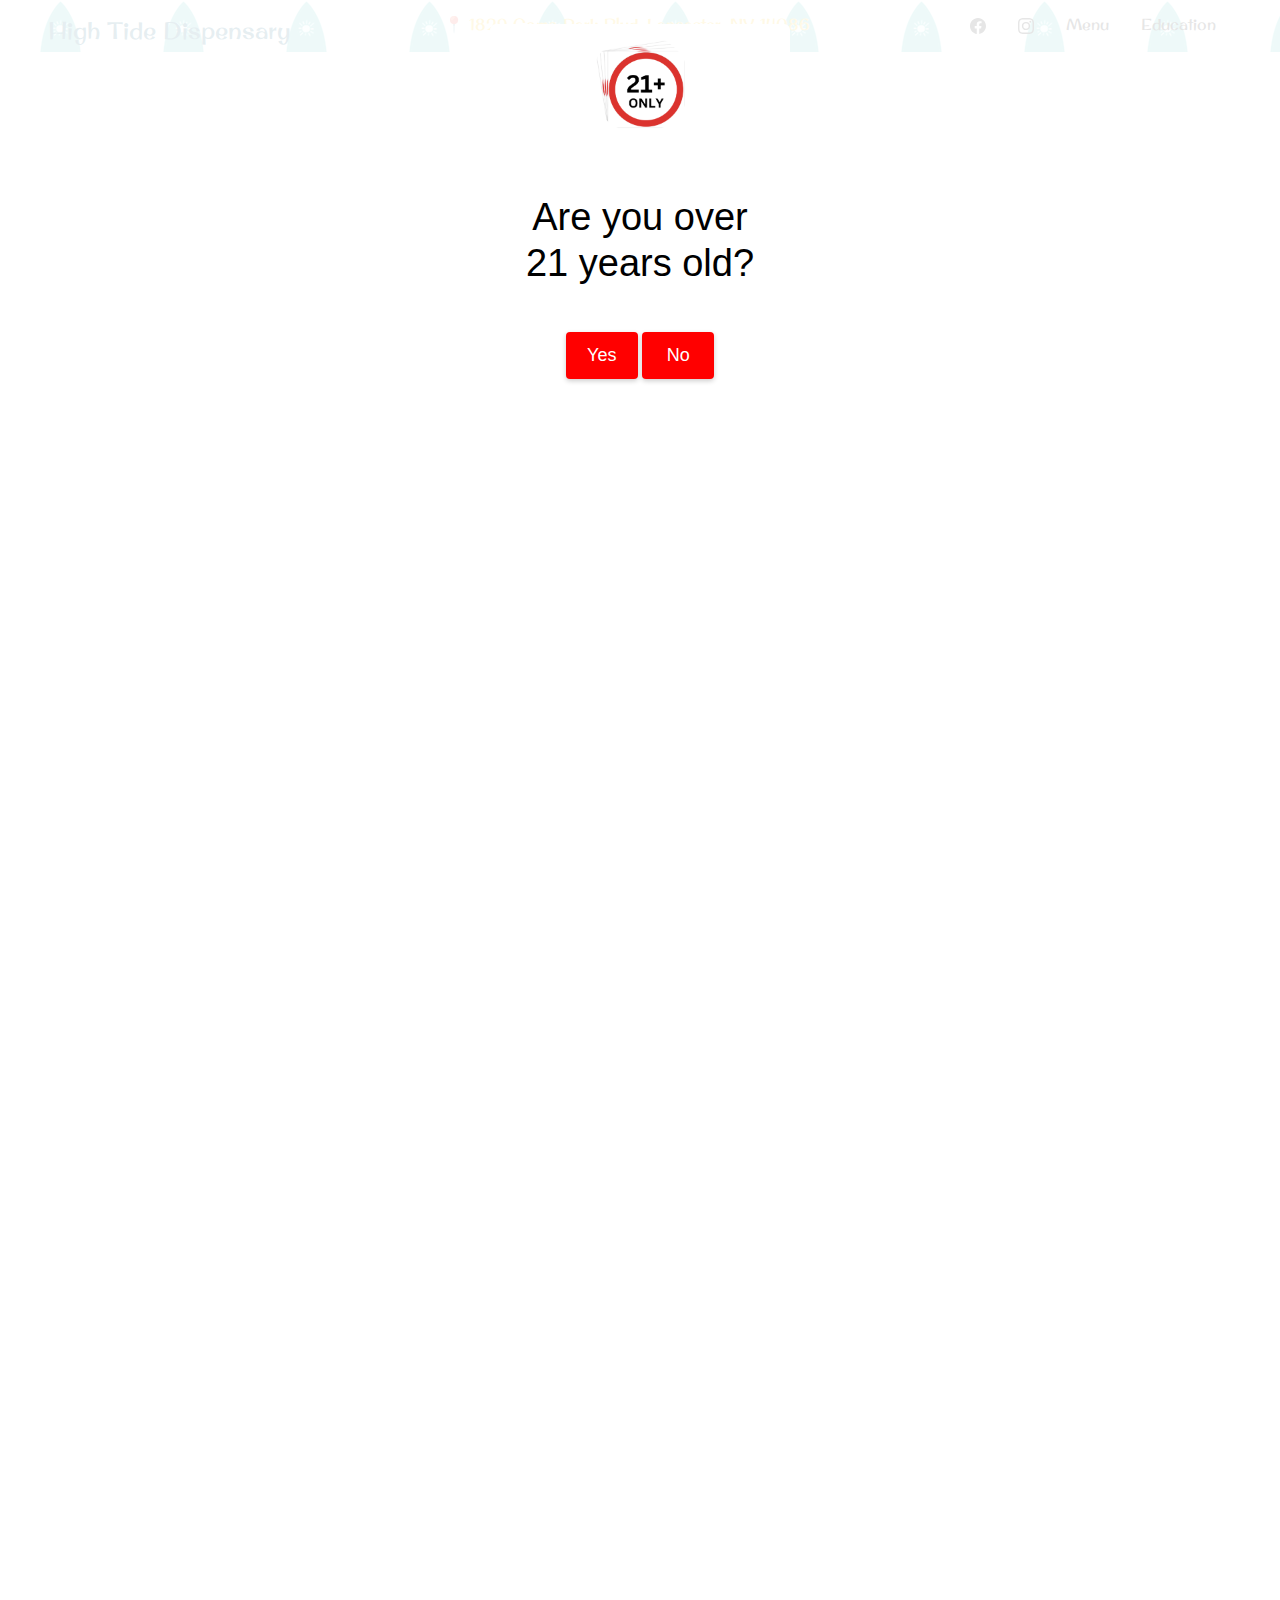
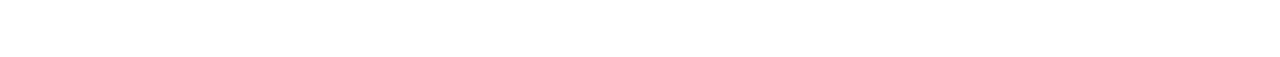
<file: index.html>
<!DOCTYPE html>
<html lang="en">
<head>
    <meta charset="UTF-8">
    <title>High Tide</title>
    <link href="https://cdn.jsdelivr.net/npm/bootstrap@5.3.3/dist/css/bootstrap.min.css" rel="stylesheet" integrity="sha384-QWTKZyjpPEjISv5WaRU9OFeRpok6YctnYmDr5pNlyT2bRjXh0JMhjY6hW+ALEwIH" crossorigin="anonymous">
    <script src="https://cdn.jsdelivr.net/npm/bootstrap@5.3.3/dist/js/bootstrap.bundle.min.js" integrity="sha384-YvpcrYf0tY3lHB60NNkmXc5s9fDVZLESaAA55NDzOxhy9GkcIdslK1eN7N6jIeHz" crossorigin="anonymous"></script>
    <link rel="stylesheet" href="style.css">
    <link rel="preconnect" href="https://fonts.googleapis.com">
    <link rel="preconnect" href="https://fonts.gstatic.com" crossorigin>
    <link href="https://fonts.googleapis.com/css2?family=Original+Surfer&display=swap" rel="stylesheet">
    <meta name="viewport" content="width=device-width,initial-scale=1.0">
</head>
<body>
  <div class="container1" id="container">
    <button type="submit" class="btn1" onclick="openPopup()"></button>
    <div class="popup1" id="popup">
        <img src="./img/21+only.png" alt="">
        <h2>Are you over 21 years old?</h2>
        <button type="submit" onclick="closePopup()" id="yesButton">Yes</button>
        <button type="button" onclick="location.href = './not21.html';">No</button>

    </div>

</div>
    <section>
        <header class="d-flex flex-wrap justify-content-center py-1 mb-4" id="header">
            <a href="/" class="d-flex align-items-center my-2 mb-md-0 me-md-auto link-body-emphasis text-decoration-none">
              <svg class="bi me-2" width="40" height="32"><use xlink:href="#bootstrap"></use></svg>
              <span id="title">High Tide Dispensary</span>
              <a id="address" class="mt-2 me-5 pe-5 text-decoration-none" href="https://www.google.com/maps/place/High+Tide+Cannabis+Dispensary/@42.8925204,-78.6855596,17z/data=!3m1!4b1!4m6!3m5!1s0x89d30b66fd0cd2d9:0xb96f70327daa6731!8m2!3d42.8925204!4d-78.6829847!16s%2Fg%2F11wp8jzwr9?entry=ttu&g_ep=EgoyMDI1MDEwOC4wIKXMDSoASAFQAw%3D%3D" style="text-align: center;">📍 1829 Como Park Blvd, Lancaster, NY 14086</a>
            </a>
      
            <ul class="nav nav-pills mx-5">
              <li class="nav-item"><a href="https://www.facebook.com/profile.php?id=61568766992196" class="nav-link icon"><svg xmlns="http://www.w3.org/2000/svg" width="16" height="16" fill="currentColor" class="bi bi-facebook" viewBox="0 0 16 16">
                <path d="M16 8.049c0-4.446-3.582-8.05-8-8.05C3.58 0-.002 3.603-.002 8.05c0 4.017 2.926 7.347 6.75 7.951v-5.625h-2.03V8.05H6.75V6.275c0-2.017 1.195-3.131 3.022-3.131.876 0 1.791.157 1.791.157v1.98h-1.009c-.993 0-1.303.621-1.303 1.258v1.51h2.218l-.354 2.326H9.25V16c3.824-.604 6.75-3.934 6.75-7.951"/>
              </svg></a></li>
              <li class="nav-item"><a href="https://www.instagram.com/hightide716/" class="nav-link icon"><svg xmlns="http://www.w3.org/2000/svg" width="16" height="16" fill="currentColor" class="bi bi-instagram" viewBox="0 0 16 16">
                <path d="M8 0C5.829 0 5.556.01 4.703.048 3.85.088 3.269.222 2.76.42a3.9 3.9 0 0 0-1.417.923A3.9 3.9 0 0 0 .42 2.76C.222 3.268.087 3.85.048 4.7.01 5.555 0 5.827 0 8.001c0 2.172.01 2.444.048 3.297.04.852.174 1.433.372 1.942.205.526.478.972.923 1.417.444.445.89.719 1.416.923.51.198 1.09.333 1.942.372C5.555 15.99 5.827 16 8 16s2.444-.01 3.298-.048c.851-.04 1.434-.174 1.943-.372a3.9 3.9 0 0 0 1.416-.923c.445-.445.718-.891.923-1.417.197-.509.332-1.09.372-1.942C15.99 10.445 16 10.173 16 8s-.01-2.445-.048-3.299c-.04-.851-.175-1.433-.372-1.941a3.9 3.9 0 0 0-.923-1.417A3.9 3.9 0 0 0 13.24.42c-.51-.198-1.092-.333-1.943-.372C10.443.01 10.172 0 7.998 0zm-.717 1.442h.718c2.136 0 2.389.007 3.232.046.78.035 1.204.166 1.486.275.373.145.64.319.92.599s.453.546.598.92c.11.281.24.705.275 1.485.039.843.047 1.096.047 3.231s-.008 2.389-.047 3.232c-.035.78-.166 1.203-.275 1.485a2.5 2.5 0 0 1-.599.919c-.28.28-.546.453-.92.598-.28.11-.704.24-1.485.276-.843.038-1.096.047-3.232.047s-2.39-.009-3.233-.047c-.78-.036-1.203-.166-1.485-.276a2.5 2.5 0 0 1-.92-.598 2.5 2.5 0 0 1-.6-.92c-.109-.281-.24-.705-.275-1.485-.038-.843-.046-1.096-.046-3.233s.008-2.388.046-3.231c.036-.78.166-1.204.276-1.486.145-.373.319-.64.599-.92s.546-.453.92-.598c.282-.11.705-.24 1.485-.276.738-.034 1.024-.044 2.515-.045zm4.988 1.328a.96.96 0 1 0 0 1.92.96.96 0 0 0 0-1.92m-4.27 1.122a4.109 4.109 0 1 0 0 8.217 4.109 4.109 0 0 0 0-8.217m0 1.441a2.667 2.667 0 1 1 0 5.334 2.667 2.667 0 0 1 0-5.334"/>
              </svg></a></li>
              <li class="nav-item"><a href="https://dutchie.com/dispensary/high-tide1" class="nav-link icon">Menu</a></li>
              <li class="nav-item"><a href="./education.html" class="nav-link icon">Education</a></li>
            </ul>
          </header>
    </section>

    <section class="section2 inv" id="section2">
        <div class="row flex-lg-row-reverse align-items-center g-4 py-3 mx-5">
            <div class="col-lg-6 top_img_class">
              <img src="./img/highlogo1.png" class="img-fluid mb-lg-4 me-lg-4 ms-lg-2 start_img_1" alt="Bootstrap Themes" width="200" height="250" loading="lazy">
              <img src="./img/case1.png" class="img-fluid mb-lg-3 start_img_2" alt="Bootstrap Themes" width="400" height="250" loading="lazy">
              <img src="./img/Team.png" class="img-fluid me-lg-4 start_img_3" alt="Bootstrap Themes" width="350" height="250" loading="lazy"> 
              <img src="./img/blotter.png" class="img-fluid start_img_4" alt="Bootstrap Themes" width="250" height="250" loading="lazy">
            </div>
            <div class="col-lg-6">
              <h1 class="display-5 fw-bold lh-1 mb-3 sec2Text mx-3">Shop now through Dutchie or Weedmaps</h1>
              <p class="lead sec2Text2 mx-3">Do you know what you want ahead of time? Pre order through Dutchie. Pick up your order as soon as its ready. Want to know more about the product? Stop by; our team of expert budtenders will get you exactly what you need. Adding more lines so if fills up the page better. I can also just change the sie of the font and stuff to fill the page how it should look this is jsut a test for now.</p>
              <div class="d-grid gap-2 d-md-flex justify-content-md-start ">
                <button type="button" class="btn btn-warning btn-lg px-4 me-md-2" onclick="location.href = 'https://dutchie.com/dispensary/high-tide1';"><a href="https://dutchie.com/dispensary/high-tide1">Shop with Dutchie</a></button>
                <button type="button" class="btn btn-outline-warning btn-lg px-4">Weed Maps</button>
              </div>
            </div>
          </div>
    </section>

    <section id="section3" class="section3 inv border-dark border-top">

        <h2>Check out our brands</h2>

        <div id="carouselExampleIndicators" class="carousel slide carouselStyle lg-mb-4">
            <div class="carousel-indicators">
              <button type="button" data-bs-target="#carouselExampleIndicators" data-bs-slide-to="0" class="active" aria-current="true" aria-label="Slide 1"></button>
              <button type="button" data-bs-target="#carouselExampleIndicators" data-bs-slide-to="1" aria-label="Slide 2"></button>
              <button type="button" data-bs-target="#carouselExampleIndicators" data-bs-slide-to="2" aria-label="Slide 3"></button>
              <button type="button" data-bs-target="#carouselExampleIndicators" data-bs-slide-to="3" aria-label="Slide 4"></button>
            </div>
            <div class="carousel-inner">
              <div class="carousel-item active" id="caro1">
                <img src="./img/CalamityJane.png" class="d-block w-100" alt="1">
              </div>
              <div class="carousel-item" id="caro2">
                <img src="./img/off_hours.png" class="d-block w-100" alt="2">
              </div>
              <div class="carousel-item" id="caro3">
                <img src="./img/houseofsacci.png" class="d-block w-100" alt="3">
              </div>
              <div class="carousel-item" id="caro4">
                <img src="./img/Tom_pose.png" class="d-block w-100" alt="4">
              </div>
            </div>
            <button class="carousel-control-prev" type="button" data-bs-target="#carouselExampleIndicators" data-bs-slide="prev">
              <span class="carousel-control-prev-icon" aria-hidden="true"></span>
              <span class="visually-hidden">Previous</span>
            </button>
            <button class="carousel-control-next" type="button" data-bs-target="#carouselExampleIndicators" data-bs-slide="next">
              <span class="carousel-control-next-icon" aria-hidden="true"></span>
              <span class="visually-hidden">Next</span>
            </button>
          </div>
    </section>

    <section id="section4" class="inv">
        <footer class="d-flex flex-wrap justify-content-between align-items-center py-2 my-0 border-dark border-top">
            <p class="col-md-4 mb-0 ps-5"> High Tide</p>
        
            <a href="/" class="col-md-4 d-flex align-items-center justify-content-center mb-3 mb-md-0 me-md-auto link-body-emphasis text-decoration-none">
              <svg class="bi me-2" width="40" height="32"><use xlink:href="#bootstrap"></use></svg>
            </a>
        
            <ul class="nav col-md-4 justify-content-end">
              <li class="nav-item"><a href="./index.html" class="nav-link px-2">Home</a></li>
              <li class="nav-item"><a href="https://dutchie.com/dispensary/high-tide1" class="nav-link px-2">Pricing</a></li>
              <li class="nav-item"><a href="./education.html" class="nav-link px-2">Education</a></li>
              <li class="nav-item"><a href="./about.html" class="nav-link px-2 me-4">About</a></li>
            </ul>
          </footer>
    </section>

    <script src="index.js" charset="UTF-8"></script>


</body>
</html>
</file>
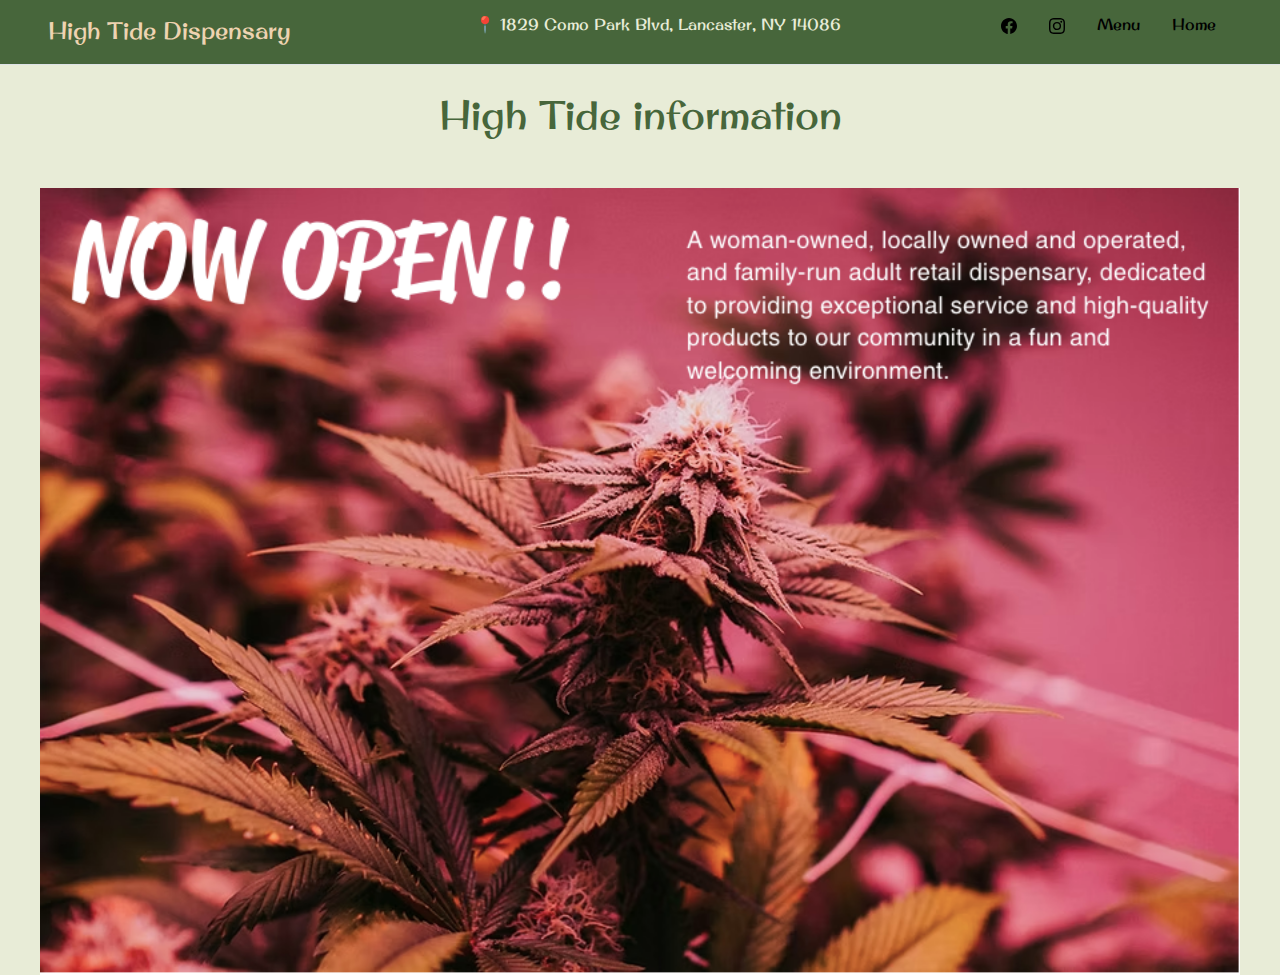
<file: about.html>
<!DOCTYPE html>
<html lang="en">
<head>
    <meta charset="UTF-8">
    <meta name="viewport" content="width=device-width, initial-scale=1.0">
    <title>About</title>
    <link href="https://cdn.jsdelivr.net/npm/bootstrap@5.3.3/dist/css/bootstrap.min.css" rel="stylesheet" integrity="sha384-QWTKZyjpPEjISv5WaRU9OFeRpok6YctnYmDr5pNlyT2bRjXh0JMhjY6hW+ALEwIH" crossorigin="anonymous">
    <script src="https://cdn.jsdelivr.net/npm/bootstrap@5.3.3/dist/js/bootstrap.bundle.min.js" integrity="sha384-YvpcrYf0tY3lHB60NNkmXc5s9fDVZLESaAA55NDzOxhy9GkcIdslK1eN7N6jIeHz" crossorigin="anonymous"></script>
    <link rel="stylesheet" href="style_about.css">
    <link rel="preconnect" href="https://fonts.googleapis.com">
    <link rel="preconnect" href="https://fonts.gstatic.com" crossorigin>
    <link href="https://fonts.googleapis.com/css2?family=Original+Surfer&display=swap" rel="stylesheet">
    <meta name="viewport" content="width=device-width,initial-scale=1.0">
</head>
<body>
    <section id="header">
        <header class="d-flex flex-wrap justify-content-center py-1 mb-0 pb-3 border-bottom" id="header">
            <a href="/" class="d-flex align-items-center my-2 mb-md-0 me-md-auto link-body-emphasis text-decoration-none">
              <svg class="bi me-2" width="40" height="32"><use xlink:href="#bootstrap"></use></svg>
              <span id="title">High Tide Dispensary</span>
              <a id="address" class="mt-2 me-5 pe-5 text-decoration-none" href="https://www.google.com/maps/place/High+Tide+Cannabis+Dispensary/@42.8925204,-78.6855596,17z/data=!3m1!4b1!4m6!3m5!1s0x89d30b66fd0cd2d9:0xb96f70327daa6731!8m2!3d42.8925204!4d-78.6829847!16s%2Fg%2F11wp8jzwr9?entry=ttu&g_ep=EgoyMDI1MDEwOC4wIKXMDSoASAFQAw%3D%3D" style="text-align: center;">📍 1829 Como Park Blvd, Lancaster, NY 14086</a>
            </a>
      
            <ul class="nav nav-pills mx-5">
              <li class="nav-item"><a href="https://www.facebook.com/profile.php?id=61568766992196" class="nav-link icon"><svg xmlns="http://www.w3.org/2000/svg" width="16" height="16" fill="currentColor" class="bi bi-facebook" viewBox="0 0 16 16">
                <path d="M16 8.049c0-4.446-3.582-8.05-8-8.05C3.58 0-.002 3.603-.002 8.05c0 4.017 2.926 7.347 6.75 7.951v-5.625h-2.03V8.05H6.75V6.275c0-2.017 1.195-3.131 3.022-3.131.876 0 1.791.157 1.791.157v1.98h-1.009c-.993 0-1.303.621-1.303 1.258v1.51h2.218l-.354 2.326H9.25V16c3.824-.604 6.75-3.934 6.75-7.951"/>
              </svg></a></li>
              <li class="nav-item"><a href="https://www.instagram.com/hightide716/" class="nav-link icon"><svg xmlns="http://www.w3.org/2000/svg" width="16" height="16" fill="currentColor" class="bi bi-instagram" viewBox="0 0 16 16">
                <path d="M8 0C5.829 0 5.556.01 4.703.048 3.85.088 3.269.222 2.76.42a3.9 3.9 0 0 0-1.417.923A3.9 3.9 0 0 0 .42 2.76C.222 3.268.087 3.85.048 4.7.01 5.555 0 5.827 0 8.001c0 2.172.01 2.444.048 3.297.04.852.174 1.433.372 1.942.205.526.478.972.923 1.417.444.445.89.719 1.416.923.51.198 1.09.333 1.942.372C5.555 15.99 5.827 16 8 16s2.444-.01 3.298-.048c.851-.04 1.434-.174 1.943-.372a3.9 3.9 0 0 0 1.416-.923c.445-.445.718-.891.923-1.417.197-.509.332-1.09.372-1.942C15.99 10.445 16 10.173 16 8s-.01-2.445-.048-3.299c-.04-.851-.175-1.433-.372-1.941a3.9 3.9 0 0 0-.923-1.417A3.9 3.9 0 0 0 13.24.42c-.51-.198-1.092-.333-1.943-.372C10.443.01 10.172 0 7.998 0zm-.717 1.442h.718c2.136 0 2.389.007 3.232.046.78.035 1.204.166 1.486.275.373.145.64.319.92.599s.453.546.598.92c.11.281.24.705.275 1.485.039.843.047 1.096.047 3.231s-.008 2.389-.047 3.232c-.035.78-.166 1.203-.275 1.485a2.5 2.5 0 0 1-.599.919c-.28.28-.546.453-.92.598-.28.11-.704.24-1.485.276-.843.038-1.096.047-3.232.047s-2.39-.009-3.233-.047c-.78-.036-1.203-.166-1.485-.276a2.5 2.5 0 0 1-.92-.598 2.5 2.5 0 0 1-.6-.92c-.109-.281-.24-.705-.275-1.485-.038-.843-.046-1.096-.046-3.233s.008-2.388.046-3.231c.036-.78.166-1.204.276-1.486.145-.373.319-.64.599-.92s.546-.453.92-.598c.282-.11.705-.24 1.485-.276.738-.034 1.024-.044 2.515-.045zm4.988 1.328a.96.96 0 1 0 0 1.92.96.96 0 0 0 0-1.92m-4.27 1.122a4.109 4.109 0 1 0 0 8.217 4.109 4.109 0 0 0 0-8.217m0 1.441a2.667 2.667 0 1 1 0 5.334 2.667 2.667 0 0 1 0-5.334"/>
              </svg></a></li>
              <li class="nav-item"><a href="https://dutchie.com/dispensary/high-tide1" class="nav-link icon">Menu</a></li>
              <li class="nav-item"><a href="./index.html" class="nav-link icon">Home</a></li>
            </ul>
        </section>
    <sections id="section1">
        <h1>High Tide information</h1>
    </sections>
    <section id="section-end">
        <div id="img_div1">
            <div class="inner_div">
                <img src="./img/now_open.png" alt="" width="1200px;">
            </div>
        </div>

    </section>

</body>
</html>
</file>
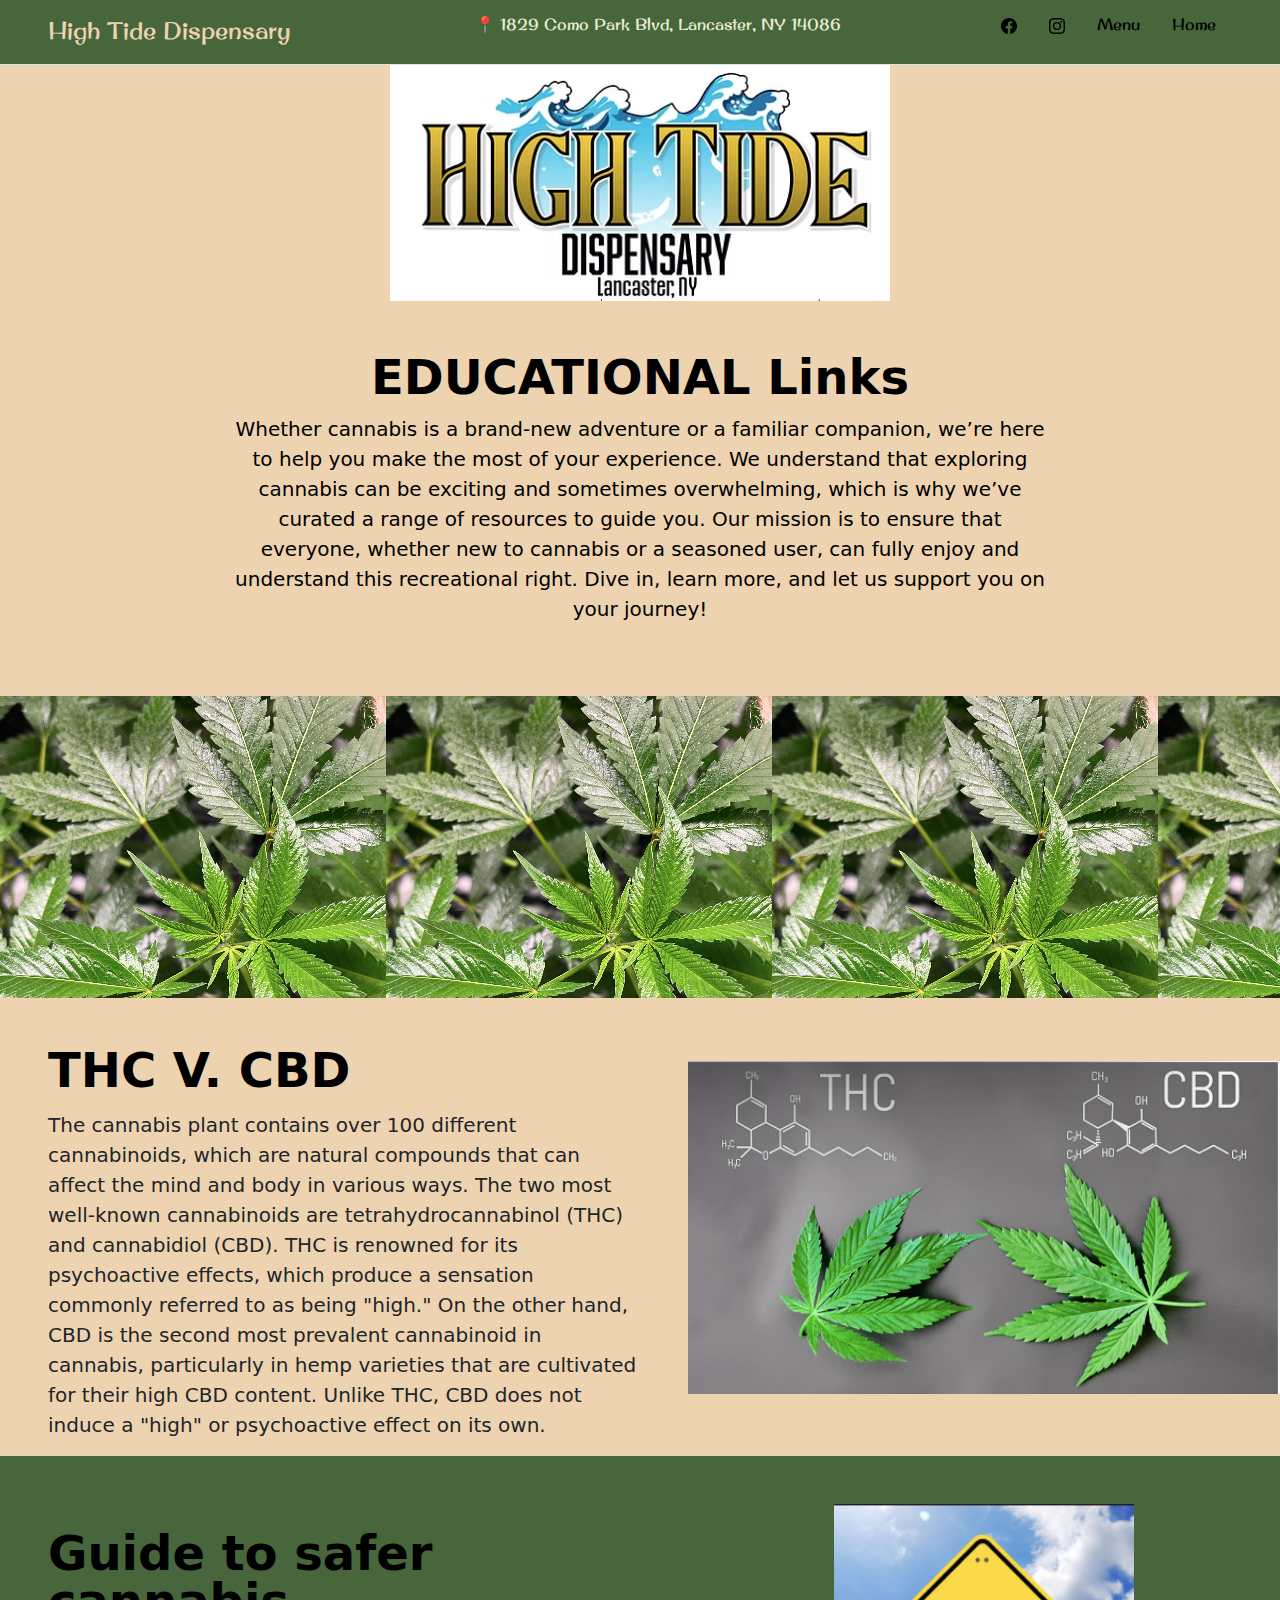
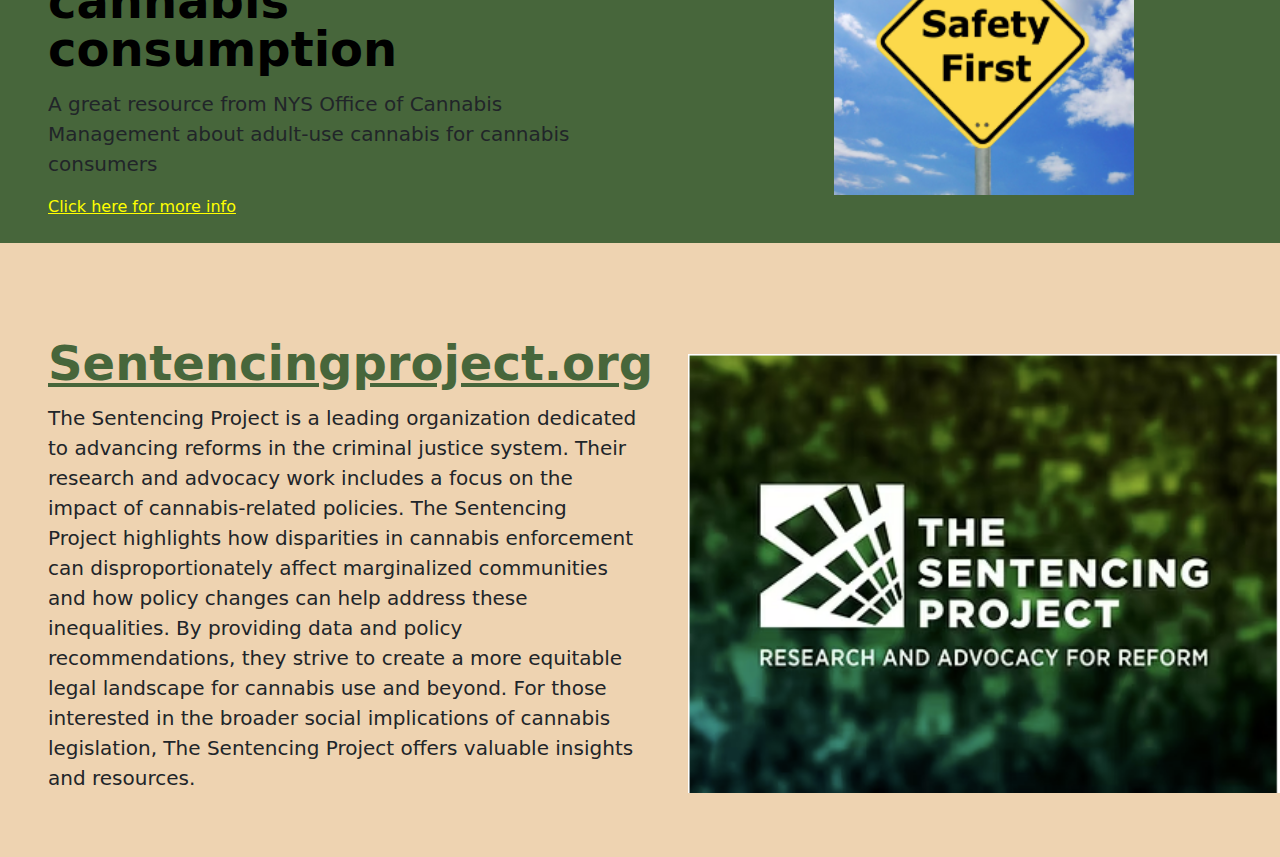
<file: education.html>
<!DOCTYPE html>
<html lang="en">
<head>
    <meta charset="UTF-8">
    <title>Education</title>
    <link href="https://cdn.jsdelivr.net/npm/bootstrap@5.3.3/dist/css/bootstrap.min.css" rel="stylesheet" integrity="sha384-QWTKZyjpPEjISv5WaRU9OFeRpok6YctnYmDr5pNlyT2bRjXh0JMhjY6hW+ALEwIH" crossorigin="anonymous">
    <script src="https://cdn.jsdelivr.net/npm/bootstrap@5.3.3/dist/js/bootstrap.bundle.min.js" integrity="sha384-YvpcrYf0tY3lHB60NNkmXc5s9fDVZLESaAA55NDzOxhy9GkcIdslK1eN7N6jIeHz" crossorigin="anonymous"></script>
    <link rel="stylesheet" href="edu_style.css">
    <link rel="preconnect" href="https://fonts.googleapis.com">
    <link rel="preconnect" href="https://fonts.gstatic.com" crossorigin>
    <link href="https://fonts.googleapis.com/css2?family=Original+Surfer&display=swap" rel="stylesheet">
    <meta name="viewport" content="width=device-width,initial-scale=1.0">
</head>
<body>
  <section id="header">
    <header class="d-flex flex-wrap justify-content-center py-1 mb-0 pb-3 border-bottom" id="header">
        <a href="/" class="d-flex align-items-center my-2 mb-md-0 me-md-auto link-body-emphasis text-decoration-none">
          <svg class="bi me-2" width="40" height="32"><use xlink:href="#bootstrap"></use></svg>
          <span id="title">High Tide Dispensary</span>
          <a id="address" class="mt-2 me-5 pe-5 text-decoration-none" href="https://www.google.com/maps/place/High+Tide+Cannabis+Dispensary/@42.8925204,-78.6855596,17z/data=!3m1!4b1!4m6!3m5!1s0x89d30b66fd0cd2d9:0xb96f70327daa6731!8m2!3d42.8925204!4d-78.6829847!16s%2Fg%2F11wp8jzwr9?entry=ttu&g_ep=EgoyMDI1MDEwOC4wIKXMDSoASAFQAw%3D%3D" style="text-align: center;">📍 1829 Como Park Blvd, Lancaster, NY 14086</a>
        </a>
  
        <ul class="nav nav-pills mx-5">
          <li class="nav-item"><a href="https://www.facebook.com/profile.php?id=61568766992196" class="nav-link icon"><svg xmlns="http://www.w3.org/2000/svg" width="16" height="16" fill="currentColor" class="bi bi-facebook" viewBox="0 0 16 16">
            <path d="M16 8.049c0-4.446-3.582-8.05-8-8.05C3.58 0-.002 3.603-.002 8.05c0 4.017 2.926 7.347 6.75 7.951v-5.625h-2.03V8.05H6.75V6.275c0-2.017 1.195-3.131 3.022-3.131.876 0 1.791.157 1.791.157v1.98h-1.009c-.993 0-1.303.621-1.303 1.258v1.51h2.218l-.354 2.326H9.25V16c3.824-.604 6.75-3.934 6.75-7.951"/>
          </svg></a></li>
          <li class="nav-item"><a href="https://www.instagram.com/hightide716/" class="nav-link icon"><svg xmlns="http://www.w3.org/2000/svg" width="16" height="16" fill="currentColor" class="bi bi-instagram" viewBox="0 0 16 16">
            <path d="M8 0C5.829 0 5.556.01 4.703.048 3.85.088 3.269.222 2.76.42a3.9 3.9 0 0 0-1.417.923A3.9 3.9 0 0 0 .42 2.76C.222 3.268.087 3.85.048 4.7.01 5.555 0 5.827 0 8.001c0 2.172.01 2.444.048 3.297.04.852.174 1.433.372 1.942.205.526.478.972.923 1.417.444.445.89.719 1.416.923.51.198 1.09.333 1.942.372C5.555 15.99 5.827 16 8 16s2.444-.01 3.298-.048c.851-.04 1.434-.174 1.943-.372a3.9 3.9 0 0 0 1.416-.923c.445-.445.718-.891.923-1.417.197-.509.332-1.09.372-1.942C15.99 10.445 16 10.173 16 8s-.01-2.445-.048-3.299c-.04-.851-.175-1.433-.372-1.941a3.9 3.9 0 0 0-.923-1.417A3.9 3.9 0 0 0 13.24.42c-.51-.198-1.092-.333-1.943-.372C10.443.01 10.172 0 7.998 0zm-.717 1.442h.718c2.136 0 2.389.007 3.232.046.78.035 1.204.166 1.486.275.373.145.64.319.92.599s.453.546.598.92c.11.281.24.705.275 1.485.039.843.047 1.096.047 3.231s-.008 2.389-.047 3.232c-.035.78-.166 1.203-.275 1.485a2.5 2.5 0 0 1-.599.919c-.28.28-.546.453-.92.598-.28.11-.704.24-1.485.276-.843.038-1.096.047-3.232.047s-2.39-.009-3.233-.047c-.78-.036-1.203-.166-1.485-.276a2.5 2.5 0 0 1-.92-.598 2.5 2.5 0 0 1-.6-.92c-.109-.281-.24-.705-.275-1.485-.038-.843-.046-1.096-.046-3.233s.008-2.388.046-3.231c.036-.78.166-1.204.276-1.486.145-.373.319-.64.599-.92s.546-.453.92-.598c.282-.11.705-.24 1.485-.276.738-.034 1.024-.044 2.515-.045zm4.988 1.328a.96.96 0 1 0 0 1.92.96.96 0 0 0 0-1.92m-4.27 1.122a4.109 4.109 0 1 0 0 8.217 4.109 4.109 0 0 0 0-8.217m0 1.441a2.667 2.667 0 1 1 0 5.334 2.667 2.667 0 0 1 0-5.334"/>
          </svg></a></li>
          <li class="nav-item"><a href="https://dutchie.com/dispensary/high-tide1" class="nav-link icon">Menu</a></li>
          <li class="nav-item"><a href="./index.html" class="nav-link icon">Home</a></li>
        </ul>
      </header>
</section>
    <section id="section1">
        <div class="px-4 py-0 pb-5 text-center">
            <img class="d-block mx-auto pt-0 mb-5" src="./img/H-Tide.png" alt="" width="500">
            <h1 class="display-5 fw-bold">EDUCATIONAL Links</h1>
            <div class="col-lg-8 mx-auto">
              <p class="lead mb-4">Whether cannabis is a brand-new adventure or a familiar companion, we’re here to help you make the most of your experience. We understand that exploring cannabis can be exciting and sometimes overwhelming, which is why we’ve curated a range of resources to guide you. Our mission is to ensure that everyone, whether new to cannabis or a seasoned user, can fully enjoy and understand this recreational right.

                Dive in, learn more, and let us support you on your journey!</p>
            </div>
          </div>

    </section>
    <section id="section2">

    </section>
    <section id="section3">
        <div class="row flex-lg-row-reverse align-items-center g-5 pb-5 ps-lg-5">
            <div class="col-10 col-sm-8 col-lg-6">
              <img src="./img/THCVSCBD.png" class="d-block mx-lg-auto img-fluid pb-5 ms-5 alt="Bootstrap Themes" width="700" height="500" loading="lazy">
            </div>
            <div class="col-lg-6">
              <h1 class="display-5 fw-bold text-body-emphasis lh-1 mb-3">THC V. CBD</h1>
              <p class="lead">The cannabis plant contains over 100 different cannabinoids, which are natural compounds that can affect the mind and body in various ways. The two most well-known cannabinoids are tetrahydrocannabinol (THC) and cannabidiol (CBD). THC is renowned for its psychoactive effects, which produce a sensation commonly referred to as being "high."

                On the other hand, CBD is the second most prevalent cannabinoid in cannabis, particularly in hemp varieties that are cultivated for their high CBD content. Unlike THC, CBD does not induce a "high" or psychoactive effect on its own. </p>
            </div>
          </div>
    </section>
    <section id="section4">
        <div class="row flex-lg-row-reverse align-items-center g-5 pb-5 ps-lg-5">
            <div class="col-10 col-sm-8 col-lg-6">
              <img src="./img/safety.png" class="d-block mx-lg-auto img-fluid pb-5 ms-4" alt="Bootstrap Themes" width="300" loading="lazy">
            </div>
            <div class="col-lg-6">
              <h1 class="display-5 fw-bold text-body-emphasis lh-1 mb-3">Guide to safer cannabis consumption</h1>
              <p class="lead">A great resource from NYS Office of Cannabis Management about adult-use cannabis for cannabis consumers</p>
              <a href="https://cannabis.ny.gov/adult-use">Click here for more info</a>
            </div>
          </div>
    </section>
    <section id="section5">
        <div class="row flex-lg-row-reverse align-items-center g-5 py-5 ps-lg-5">
            <div class="col-10 col-sm-8 col-lg-6">
              <img src="./img/sentancingproject.png" class="d-block mx-lg-auto img-fluid ms-4" alt="Bootstrap Themes" width="600" loading="lazy">
            </div>
            <div class="col-lg-6">
              <h1 class="display-5 fw-bold text-body-emphasis lh-1 mb-3"><a href="https://www.sentencingproject.org/">Sentencingproject.org</a></h1>
              <p class="lead">The Sentencing Project is a leading organization dedicated to advancing reforms in the criminal justice system. Their research and advocacy work includes a focus on the impact of cannabis-related policies. The Sentencing Project highlights how disparities in cannabis enforcement can disproportionately affect marginalized communities and how policy changes can help address these inequalities. By providing data and policy recommendations, they strive to create a more equitable legal landscape for cannabis use and beyond. For those interested in the broader social implications of cannabis legislation, The Sentencing Project offers valuable insights and resources.</p>
            </div>
          </div>
    </section>
    
</body>
</html>
</file>
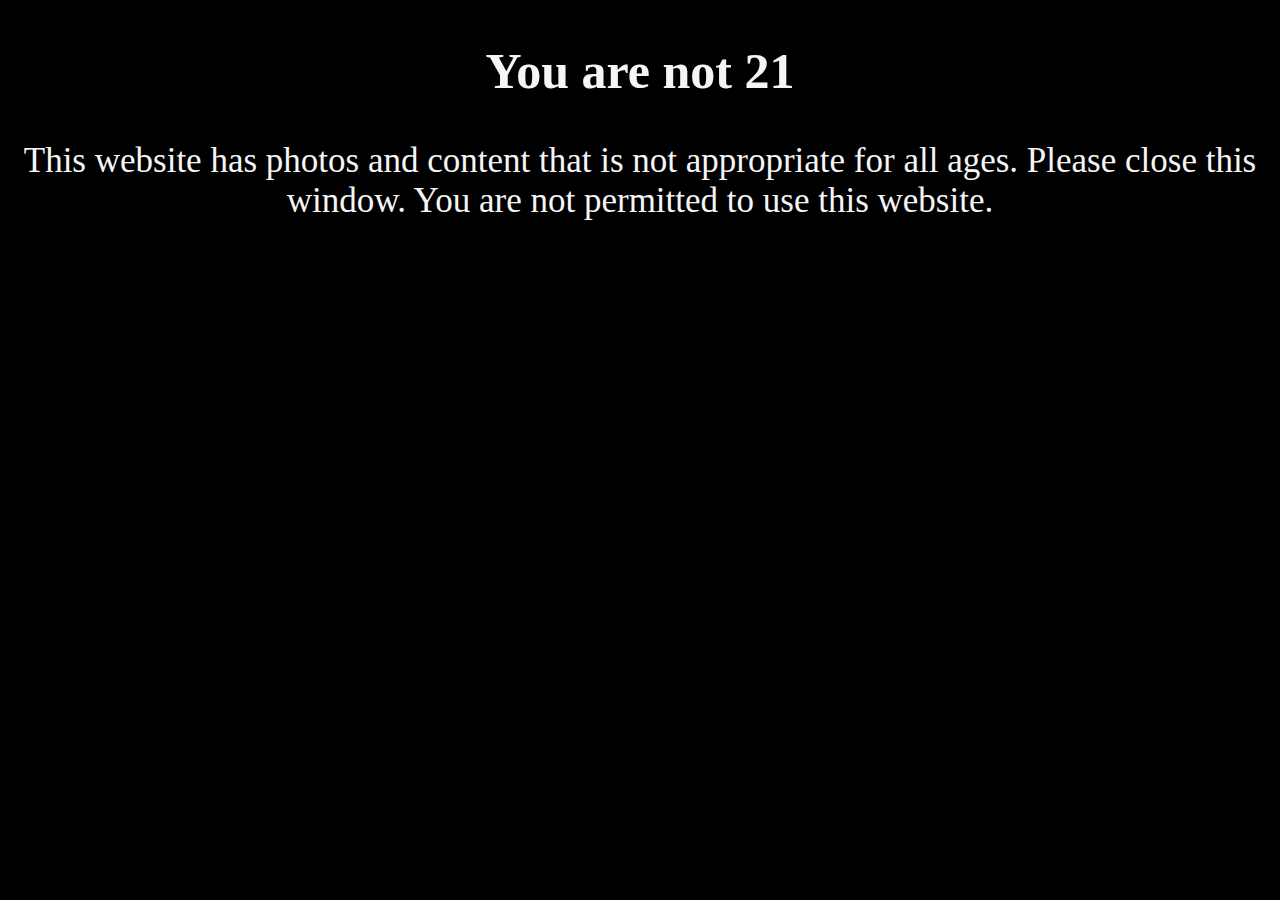
<file: not21.html>
<!DOCTYPE html>
<html lang="en">
<head>
    <meta charset="UTF-8">
    <meta name="viewport" content="width=device-width, initial-scale=1.0">
    <title>Document</title>
    <link rel="stylesheet" href="not21style.css">
</head>
<body>
    <h2 class="not21h2">You are not 21</h2>
    <p class="not21p">This website has photos and content that is not appropriate for all ages. Please close this window. You are not permitted to use this website. </p>
    
</body>
</html>
</file>
<file: style.css>
html {
    background-color: black;
}




.container1 {
    margin: 0;
    box-sizing: border-box;
    font-family: 'Poppins', sans-serif;
    position: absolute;
    background-color: blue;
    height: 100vh;
    width: 100%;
    margin: 0;
    box-sizing: border-box;
    font-family: 'Poppins', sans-serif;
    background-color: rgba(255, 255, 255, 0.9);

    

}

.popup1 {
    width: 300px;
    background: white;
    border-radius: 6px;
    text-align: center;
    padding: 0 30px 30px;
    color: red;
    margin: auto;
    opacity: 100%;
    
}

.inv {
    visibility: hidden;
}

.popup1 img {
    width: 100px;
    margin-top: 10px;
    border-radius: 50%;

}

.popup1 h2 {
    background-color: white;
    font-size: 38px;
    font-weight: 500;
    margin: 30px 0 0px;
    color: black;
}


.popup1 button {
    width: 30%;
    margin-top: 30px;
    padding: 10px 0;
    background: red;
    color: white;
    border: 0;
    outline: none;
    font-size: 18px;
    border-radius: 4px;
    cursor: pointer;
    box-shadow: 0 2px 5px rgba(0, 0, 0, .2);

}

.btn1 {
    visibility: hidden;
}


#header {
    background-image: url(./img/Surfboard.png);
    font-family: "Original Surfer", serif;
    font-weight: 400;
    font-style: normal;
    font-size: 1.5rem;
}

.icon {
    color: black;
    font-size: 1rem;
}

#title {
    color: #005874;
}

.section2 {
    background-color: #005874;
}

.section2 button{
   color: #FFBE00;
   text-decoration:none;
}

.section2 a{
    color: #1C819E;
    text-decoration:none;
 }


#address {
    font-size: 1rem;
    color: #FFBE00;
}

.sec2Text {
    color: #FFBE00;
}

.sec2Text2 {
    color: #E6E6D4;
}



.carouselStyle {
    width: 80rem;
    margin: auto;
    
    
}

.carouselStyle img {
    height: 400px;

    
}

h2 {
    text-align: center;
    padding-top: 2rem;
    padding-bottom: 1rem;
    color: #E6E6D4;

    font-family: 'Lucida Sans', 'Lucida Sans Regular', 'Lucida Grande', 'Lucida Sans Unicode', Geneva, Verdana, sans-serif;
}


#section4 {
    background-color: #005874;
}

#section4  a{
    color: #FFBE00;
}

#section4  p{
    color: #FFBE00;
}

.top_img_class {
    background-color: #005874;
    padding-top: 40px;
    padding-bottom: 40px;
}

#caro1 {
    width: 1100px;
    padding-left: 200px;
}
#caro2 {
    width: 800px;
    padding-left: 470px;
}

#caro3 {
    width: 800px;
    padding-left: 480px;
}

#caro4 {
    width: 250px;
    margin-left: 500px;
}

.section3 {
    background-color: #005874;
    padding-bottom: 80px;
}

@media (max-width: 650px) {
    .top_img_class {
        width: 550px;
        padding-top: 10px;
        padding-bottom: 10px;
        height:280px;

        

    }
    .top_img_class .start_img_1 {
        width: 90px;
        margin-bottom: 10px;
        padding: 0px;

    }
    .top_img_class .start_img_2 {
        width: 160px;
        margin-bottom: 5px;
        padding: 0px;

    }
    .top_img_class .start_img_4 {
        visibility: hidden;

    }
    .carouselStyle {
        width: 300px;
        
    }

    .section3 {
        padding-bottom: 46px;
    }
    .carouselStyle {
        margin-bottom: 50px;
    }

    #caro1 {
        width: 300px;
        padding-left: 0px;
        
    }
    #caro2 {
        width: 300px;
        padding-left: 0px;
        
    }
    #caro3 {
        width: 300px;
        padding-left: 0px;
        
    }
    #caro4 {
        width: 300px;
        padding-left: 0%;
        margin-left: 0px;
    }
}
</file>
<file: style_about.css>
html {
    background-color: #E8ECD7;
}

#header {
    background-color: #47663B;
    font-family: "Original Surfer", serif;
    font-weight: 400;
    font-style: normal;
    font-size: 1.5rem;
}

.icon {
    color: black;
    font-size: 1rem;
}

#title {
    color: #EED3B1;
}

#section1 h1{
    background-color: #E8ECD7;
    text-align: center;
    color: #47663B;
    font-family: "Original Surfer", serif;
    font-weight: 400;
    font-style: normal;
    font-size: 2.5rem;
    padding-top: 25px;
    margin-bottom: 0px;
    padding-bottom: 50px;

}

#address {
    font-size: 1rem;
    color: #E8ECD7;
}


#img_div1{
    display: flex;
    background-color: #E8ECD7;
    flex-direction: row;
    justify-content: center;
    width: 100%;
}
</file>
<file: edu_style.css>
html {
    background-color: #1F4529;
}

#section1 {
    background-color: #EED3B1;
    color: black;
}

#header {
    background-color: #47663B;
    font-family: "Original Surfer", serif;
    font-weight: 400;
    font-style: normal;
    font-size: 1.5rem;
}

.icon {
    color: black;
    font-size: 1rem;
}

#title {
    color: #EED3B1;
}

#address {
    font-size: 1rem;
    color: #E8ECD7;
}


#section2 {
    background-image: url(./img/wet_leaves.png);
    height: 350px;
    padding: 0px;
    margin: 0px;
}

#section3 {
    background-color: #EED3B1;
}

#section4 {
    background-color: #47663B;
}

#section4 a {
    color: yellow;
}

#section5 {
    background-color: #EED3B1;
}

#section5 a {
    color: #47663B
}


@media (max-width: 650px) {

    #section1 img {
        width: 300px;
    }
    
}
</file>
<file: not21style.css>
html {
    text-align: center;
    background-color: black;
}

.not21h2 {
    width: 100%;
    font-size: 50px;
    color: whitesmoke;
}

.not21p {
    font-size: 35px;
    color: whitesmoke;

}
</file>
